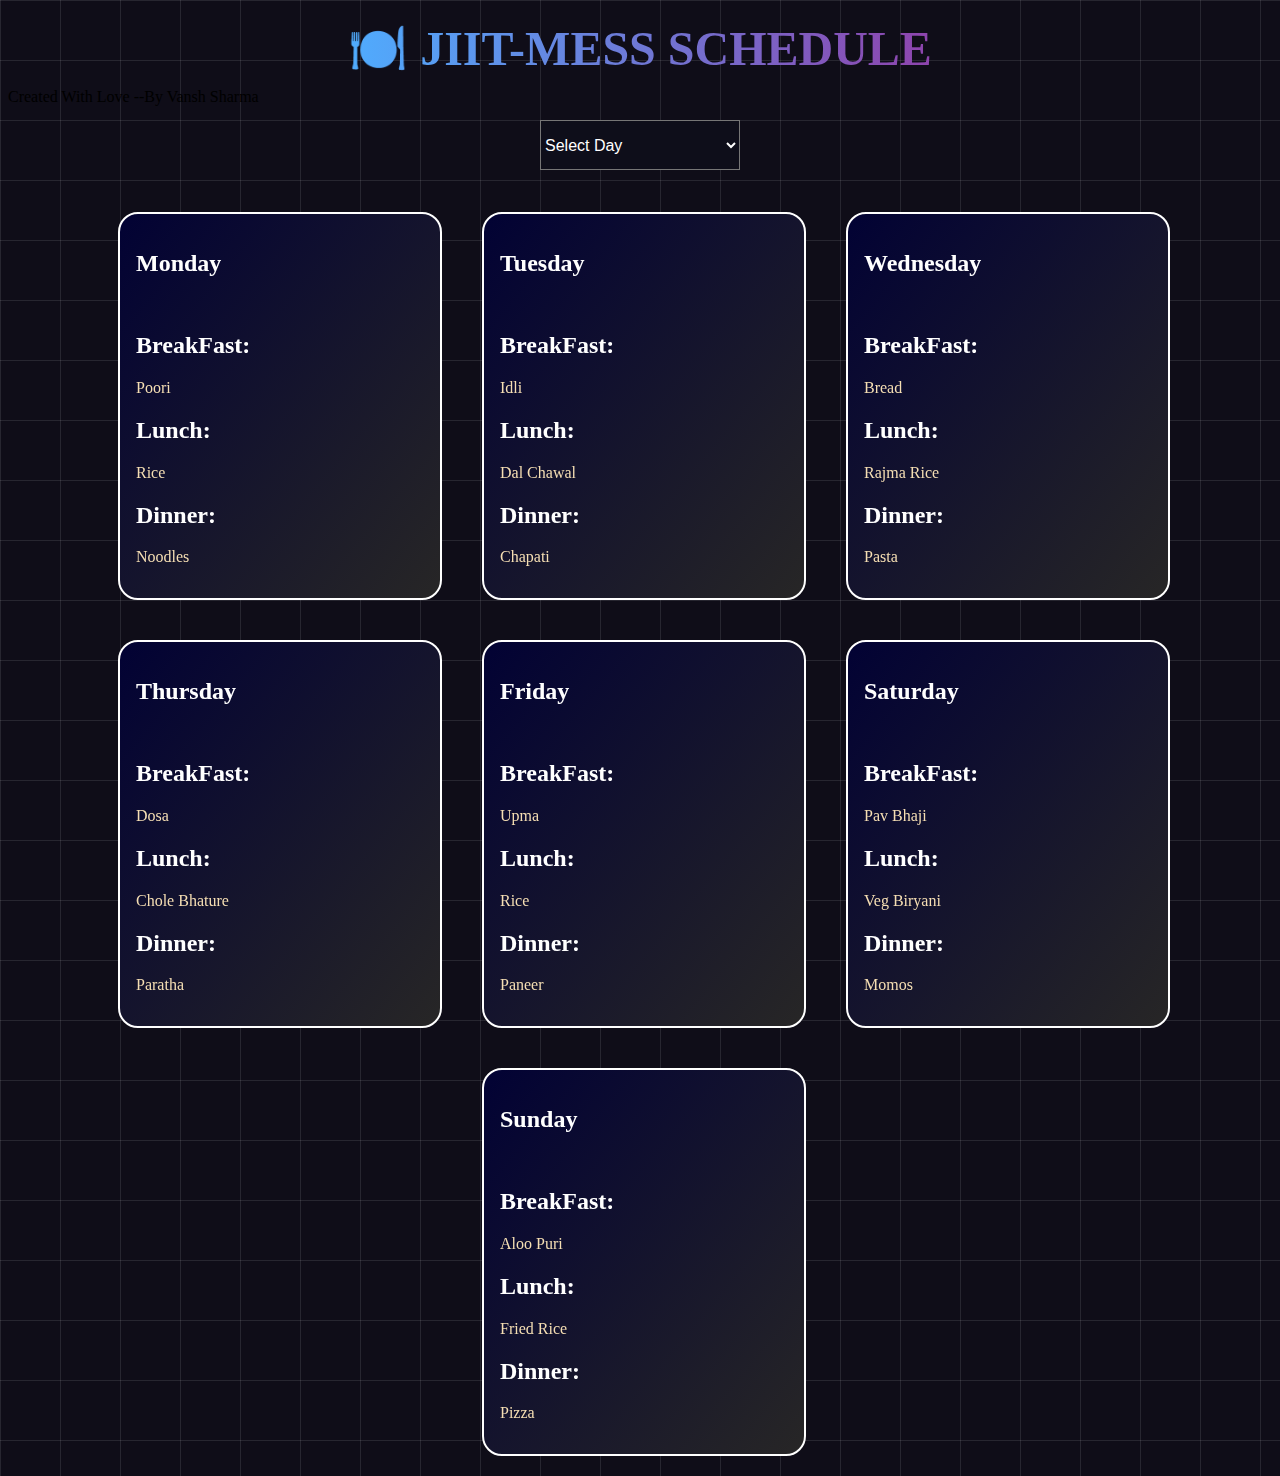
<file: index.html>
<!DOCTYPE html>
<html lang="en">

<head>
    <meta charset="UTF-8">
    <meta name="viewport" content="width=device-width, initial-scale=1.0">
    <title>JIIT-62 MESS SCHEDULE</title>
</head>
<link rel="stylesheet" href="mess.css">

<body>
    <div class="glow"></div>
    <header>
          <h1>🍽️ JIIT-MESS SCHEDULE</h1>
    </header>

    <div class="button">
<select  id="DaySelect" >

    <option value="None" hidden ><b>Select Day</b></b></option>
    <option value="All Days"><b>All Days</b></b></option>
    <option value="Monday"><b>Monday</b></b></option>
    <option value="Tuesday"><b>Tuesday</b></option>
    <option value="Wednesday"><b>Wednesday</b></option>
    <option value="Thursday"><b>Thursday</b></option>
    <option value="Friday"><b>Friday</b></option>
    <option value="Saturday"><b>Saturday</b></option>
    <option value="Sunday"><b>Sunday</b></option>
</select>
    </div>
    <div class="container">
        
            <!-- <div class="card">
                <div class="Day">
                    <h2>Monday</h2>
                </div>
                <div class="breakfast">
                    <h2>BreakFast:</h2>
                    <p>Poha,Butter-Milk,</p>
                    <h2>Lunch:</h2>
                    <p>Rice,Poori</p>
                    <h2>Dinner:</h2>
                    <p>Roti</p>
                </div>
           

        </div> -->
    </div>
       <div class="footer">
    Created With Love --By Vansh Sharma
    
</div>   
    
    <script src="mess.js"></script>
</body>

</html>
</file>
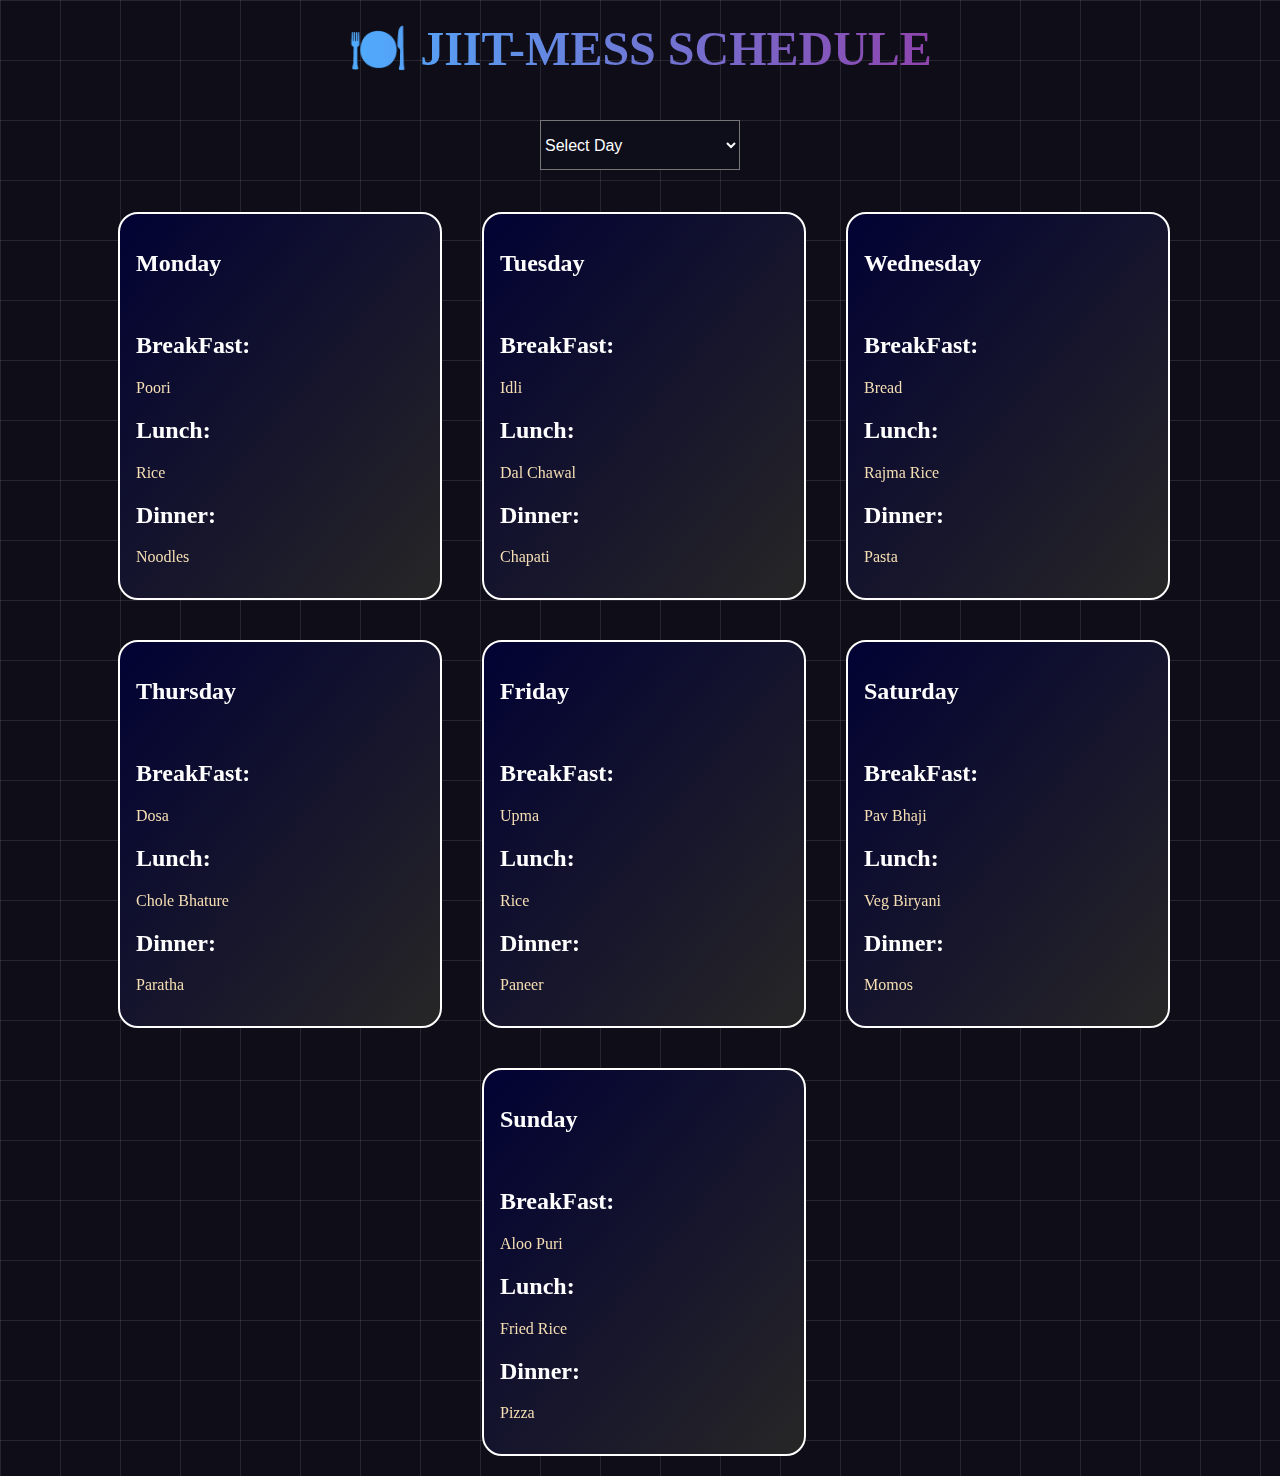
<file: Mess.html>
<!DOCTYPE html>
<html lang="en">

<head>
    <meta charset="UTF-8">
    <meta name="viewport" content="width=device-width, initial-scale=1.0">
    <title>Document</title>
</head>
<link rel="stylesheet" href="mess.css">

<body>
    <div class="glow"></div>
    <header>
          <h1>🍽️ JIIT-MESS SCHEDULE</h1>
    </header>

    <div class="button">
<select  id="DaySelect" >

    <option value="None" hidden ><b>Select Day</b></b></option>
    <option value="All Days"><b>All Days</b></b></option>
    <option value="Monday"><b>Monday</b></b></option>
    <option value="Tuesday"><b>Tuesday</b></option>
    <option value="Wednesday"><b>Wednesday</b></option>
    <option value="Thursday"><b>Thursday</b></option>
    <option value="Friday"><b>Friday</b></option>
    <option value="Saturday"><b>Saturday</b></option>
    <option value="Sunday"><b>Sunday</b></option>
</select>
    </div>
    <div class="container">
        
            <!-- <div class="card">
                <div class="Day">
                    <h2>Monday</h2>
                </div>
                <div class="breakfast">
                    <h2>BreakFast:</h2>
                    <p>Poha,Butter-Milk,</p>
                    <h2>Lunch:</h2>
                    <p>Rice,Poori</p>
                    <h2>Dinner:</h2>
                    <p>Roti</p>
                </div>
           

        </div> -->
    </div>
    
    <script src="mess.js"></script>
</body>

</html>
</file>
<file: mess.css>
body {
    padding: 0;
    background-color: rgb(15, 13, 24);
    background-image:
        linear-gradient(to bottom, rgba(255, 255, 255, 0.1) 1px, transparent 1px),
        linear-gradient(to right, rgba(255, 255, 255, 0.1) 1px, transparent 1px);

    background-size: 60px 60px;

}
.glow{
    position: fixed;
    height: 100vh;
    width: 100vw;
    background: radial-gradient(circle at center,
    rgba(91, 79, 249, 0.2) 10%,
    transparent 40%
     rgba(91, 79, 249, 0.4) 20%,
    transparent 20%
    rgba(91, 79, 249, 0.6) 20%,
    transparent 20%
    ); 
  
    
}
header {
    
    z-index: 3;
    height: 5em;
    width: 100%;
    display: flex;
    justify-content: center;
    align-items: center;
    /* position: fixed; */
    color: azure;
    text-shadow: white;
    /* background: #000; */
   
}
header h1{
  
  font-size: 3em;
  font-weight: bold;
  background: linear-gradient(to right, #4facfe, #8e44ad);
  -webkit-background-clip: text;
  -webkit-text-fill-color: transparent;
  text-align: center;
  
}
.button{
   height: 50px;
    
    background-color:transparent;
    display: flex;
    position: absolute;
    top: 120px;
    left: 0;
    right: 0;
    justify-content: center;
    align-items: center;
}
select{
background-color: #0e0e1a;
    height: 50px;
    width: 200px;
    color: white;
    font-size:medium;
}
select option{
    background-color: #0e0e1a;
    color: white;
}

.container {
    display: flex;
    align-items: center;
    justify-content: center;
    position: absolute;
    flex-wrap: wrap;
    top: 12em;
    /* height: 100%;
    width: 100%; */

}

.card {
    background-image: linear-gradient(to bottom right, rgb(2, 2, 52), #272626);
    margin: 20px;
    border: 2px solid rgb(255, 255, 255);
    height: 24em;
    width: 20em;
    border-radius: 20px;
    transition: transform 0.4s ease-in-out;
}

card::after {
    content: '';
    height: 55px;
    width: 100%;

    position: absolute;
    background-image: linear-gradient(to bottom right, rgb(41, 41, 227), #e10ffe);
    border-radius: 00px;
    z-index: -1;

}

.card:hover {
    background-image: linear-gradient(to bottom right, rgb(2, 2, 52), #7e5af3);

    box-shadow: +5px 0px 20px rgb(41, 41, 227), -5px 0px 20px #e10ffe;
    z-index: 1;
    transform: scale(1.05);

}

.Day {
    padding: 1em;
    text-align: left;
    color: white;
    height: 50px;
}

.breakfast {
    padding: 1em;
    text-align: left;
    color: white;
    height: 50px;

}

p {
    color: wheat;
}
</file>
